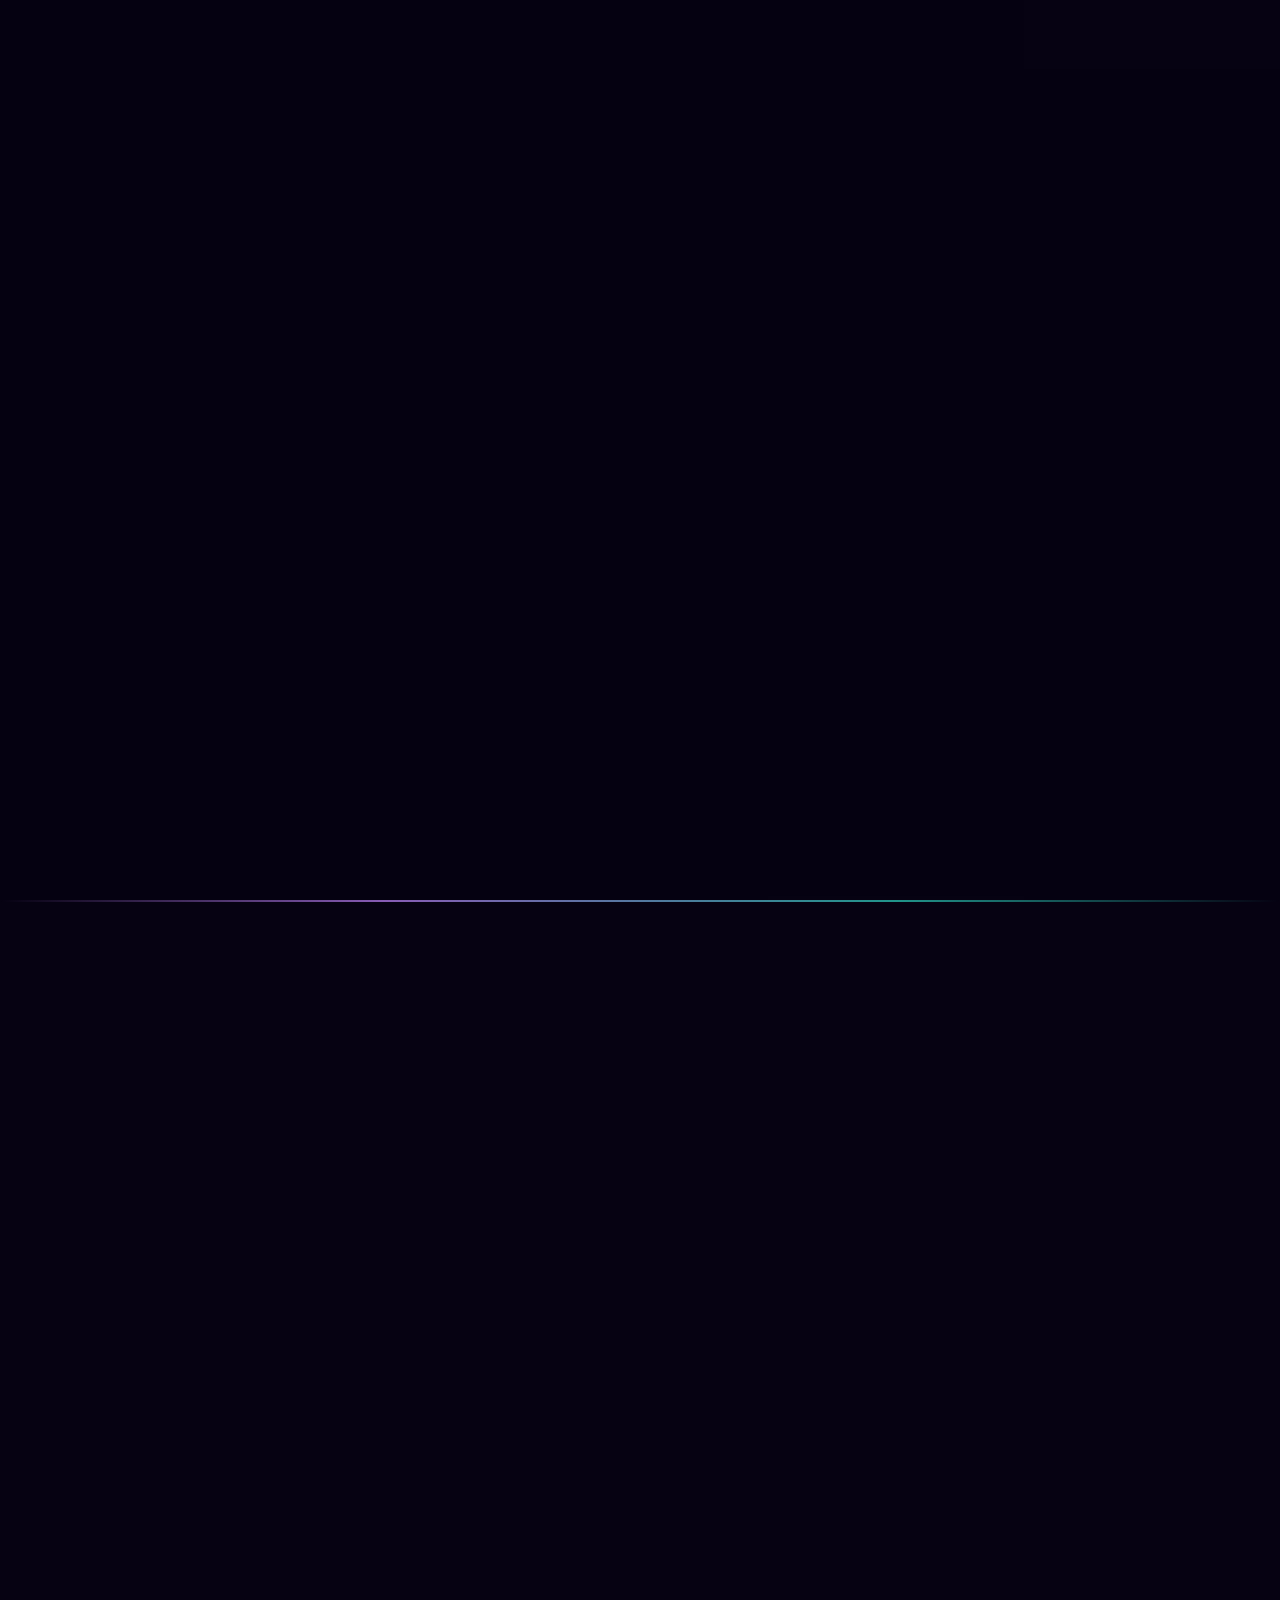
<file: shop.html>
<!DOCTYPE html>
<html lang="id">
<head>
  <meta charset="UTF-8">
  <meta name="viewport" content="width=device-width, initial-scale=1.0">
  <title>RNVN Shop | Fashion & Streetwear Collection</title>
  <meta name="description" content="Premium fashion and streetwear collection from RNVN Official. Discover our latest drops on TikTok Shop and Shopee.">
  <link rel="preconnect" href="https://fonts.googleapis.com">
  <link rel="preconnect" href="https://fonts.gstatic.com" crossorigin>
  <link href="https://fonts.googleapis.com/css2?family=Orbitron:wght@400;700;900&family=Space+Grotesk:wght@300;400;500;600;700&family=JetBrains+Mono:wght@300;400;500&display=swap" rel="stylesheet">
  <link rel="stylesheet" href="galaxy-theme.css">
  <style>
    * { margin: 0; padding: 0; box-sizing: border-box; }

    body {
      background: #060212;
      color: #e2e8f0;
      font-family: 'Space Grotesk', sans-serif;
      min-height: 100vh;
      overflow-x: hidden;
    }

    /* --- HEADER --- */
    .shop-header {
      position: fixed;
      top: 0; left: 0; right: 0;
      z-index: 100;
      padding: 18px 40px;
      display: flex;
      align-items: center;
      justify-content: space-between;
      background: rgba(6, 2, 18, 0.85);
      backdrop-filter: blur(20px);
      border-bottom: 1px solid rgba(124, 58, 237, 0.2);
    }
    .shop-logo {
      font-family: 'Orbitron', sans-serif;
      font-weight: 900;
      font-size: 1.3rem;
      letter-spacing: 4px;
      color: #c084fc;
    }
    .shop-nav { display: flex; gap: 30px; align-items: center; }
    .shop-nav a {
      color: #94a3b8;
      text-decoration: none;
      font-size: 0.85rem;
      letter-spacing: 1px;
      transition: color 0.3s;
    }
    .shop-nav a:hover { color: #c084fc; }
    .shop-nav a.active { color: #c084fc; font-weight: 600; }

    /* --- HERO --- */
    .shop-hero {
      padding: 140px 40px 80px;
      text-align: center;
      position: relative;
      overflow: hidden;
    }
    .shop-hero::before {
      content: '';
      position: absolute;
      top: -100px; left: 50%; transform: translateX(-50%);
      width: 600px; height: 600px;
      background: radial-gradient(circle, rgba(192,132,252,0.12) 0%, transparent 70%);
      pointer-events: none;
    }
    .hero-tag {
      display: inline-block;
      font-family: 'JetBrains Mono', monospace;
      font-size: 0.7rem;
      letter-spacing: 4px;
      color: #c084fc;
      border: 1px solid rgba(192,132,252,0.4);
      padding: 6px 16px;
      border-radius: 20px;
      margin-bottom: 24px;
    }
    .shop-hero h1 {
      font-family: 'Orbitron', sans-serif;
      font-size: clamp(2.2rem, 6vw, 4.2rem);
      font-weight: 900;
      line-height: 1.1;
      letter-spacing: 1px;
      margin-bottom: 20px;
    }
    .shop-hero h1 span { color: #c084fc; }
    .shop-hero p {
      font-family: 'Space Grotesk', sans-serif;
      color: #a8b8cc;
      font-size: 1.05rem;
      font-weight: 400;
      max-width: 560px;
      margin: 0 auto 50px;
      line-height: 1.85;
    }

    /* --- STORE BUTTONS --- */
    .store-buttons {
      display: flex;
      gap: 16px;
      justify-content: center;
      flex-wrap: wrap;
      margin-bottom: 80px;
    }
    .store-btn {
      display: inline-flex;
      align-items: center;
      gap: 12px;
      padding: 16px 32px;
      border-radius: 12px;
      text-decoration: none;
      font-weight: 700;
      font-size: 1rem;
      letter-spacing: 1px;
      transition: all 0.3s ease;
      position: relative;
      overflow: hidden;
    }
    .store-btn::before {
      content: '';
      position: absolute;
      inset: 0;
      opacity: 0;
      transition: opacity 0.3s;
    }
    .store-btn:hover::before { opacity: 1; }
    .store-btn:hover { transform: translateY(-3px); box-shadow: 0 20px 40px rgba(0,0,0,0.4); }

    .btn-tiktok {
      background: linear-gradient(135deg, #010101 0%, #1a1a2e 100%);
      color: #fff;
      border: 1px solid rgba(255,255,255,0.15);
    }
    .btn-tiktok:hover { border-color: #c084fc; box-shadow: 0 20px 40px rgba(192,132,252,0.3) !important; }
    .btn-tiktok .icon { font-size: 1.4rem; }

    .btn-shopee {
      background: linear-gradient(135deg, #EE4D2D 0%, #ff6b35 100%);
      color: #fff;
      border: 1px solid rgba(255,255,255,0.2);
    }
    .btn-shopee:hover { box-shadow: 0 20px 40px rgba(238,77,45,0.4) !important; }
    .btn-shopee .icon { font-size: 1.4rem; }

    /* --- DIVIDER --- */
    .section-label {
      text-align: center;
      margin-bottom: 50px;
    }
    .section-label .tag {
      font-family: 'JetBrains Mono', monospace;
      font-size: 0.7rem;
      letter-spacing: 4px;
      color: #c084fc;
      display: block;
      margin-bottom: 12px;
    }
    .section-label h2 {
      font-family: 'Orbitron', sans-serif;
      font-size: clamp(1.6rem, 3.5vw, 2.4rem);
      font-weight: 700;
      letter-spacing: 1px;
    }
    .section-label h2 span { color: #c084fc; }

    /* --- CUSTOM CURSOR --- */
    #cursorDot {
      width: 8px; height: 8px;
      background: #c084fc;
      border-radius: 50%;
      position: fixed;
      top: 0; left: 0;
      pointer-events: none;
      z-index: 999999;
      transform: translate(-50%,-50%);
      transition: width .2s, height .2s, background .2s, opacity .3s;
      mix-blend-mode: screen;
      opacity: 0;
    }
    #cursorRing {
      width: 36px; height: 36px;
      border: 1.5px solid rgba(192,132,252,0.6);
      border-radius: 50%;
      position: fixed;
      top: 0; left: 0;
      pointer-events: none;
      z-index: 999998;
      transform: translate(-50%,-50%);
      transition: width .3s ease, height .3s ease, border-color .3s, opacity .3s;
      opacity: 0;
    }
    #cursorDot.hover  { width: 14px; height: 14px; background: #2dd4bf; }
    #cursorRing.hover { width: 56px; height: 56px; border-color: rgba(45,212,191,0.7); }
    @media (hover: none) { #cursorDot, #cursorRing { display: none; } }

    /* --- COLLECTION GRID — LANDSCAPE --- */
    .collection-section {
      padding: 0 40px 100px;
      max-width: 1100px;
      margin: 0 auto;
    }
    .collection-grid {
      display: flex;
      flex-direction: column;
      gap: 24px;
    }

    /* Landscape card */
    .item-card {
      background: rgba(18, 5, 36, 0.7);
      border: 1px solid rgba(124, 58, 237, 0.2);
      border-radius: 16px;
      overflow: hidden;
      transition: all 0.4s ease;
      cursor: none;
      position: relative;
      display: flex;
      flex-direction: row;
      min-height: 220px;
    }
    .item-card:hover {
      border-color: rgba(192,132,252,0.6);
      transform: translateX(6px);
      box-shadow: 0 20px 50px rgba(124,58,237,0.25);
    }
    .item-card .card-badge {
      position: absolute;
      top: 14px; left: 14px;
      background: #c084fc;
      color: #060212;
      font-family: 'JetBrains Mono', monospace;
      font-size: 0.65rem;
      font-weight: 700;
      letter-spacing: 2px;
      padding: 4px 10px;
      border-radius: 6px;
      z-index: 2;
    }
    .item-card .card-badge.new  { background: #2dd4bf; color:#060212; }
    .item-card .card-badge.sale { background: #EE4D2D; color: #fff; }

    /* Image takes left portion */
    .card-img-wrap {
      position: relative;
      width: 340px;
      flex-shrink: 0;
      overflow: hidden;
      background: #0f0520;
    }
    .card-img-wrap img {
      width: 100%; height: 100%;
      object-fit: cover;
      transition: transform 0.55s ease;
      display: block;
    }
    .item-card:hover .card-img-wrap img { transform: scale(1.06); }

    /* Hover overlay on image */
    .card-overlay {
      position: absolute;
      inset: 0;
      background: linear-gradient(to right, rgba(6,2,18,0.7) 0%, transparent 70%);
      display: flex;
      align-items: flex-end;
      padding: 20px;
      opacity: 0;
      transition: opacity 0.4s;
    }
    .item-card:hover .card-overlay { opacity: 1; }
    .card-overlay .shop-now { display: flex; flex-direction: column; gap: 8px; }
    .card-overlay a {
      padding: 8px 16px;
      border-radius: 8px;
      font-size: 0.75rem;
      font-weight: 700;
      letter-spacing: 1px;
      text-decoration: none;
      transition: all 0.2s;
      display: block;
      text-align: center;
    }
    .card-overlay .o-tiktok { background:#010101; color:#69C9D0; border:1px solid #69C9D0; }
    .card-overlay .o-shopee { background:#EE4D2D; color:#fff; }

    /* Info on the right */
    .card-info {
      padding: 28px 32px;
      display: flex;
      flex-direction: column;
      justify-content: center;
      flex: 1;
      position: relative;
    }
    .card-info::before {
      content: '';
      position: absolute;
      left: 0; top: 20%; bottom: 20%;
      width: 1px;
      background: linear-gradient(to bottom, transparent, rgba(124,58,237,0.4), transparent);
    }
    .card-info .cat {
      font-family: 'JetBrains Mono', monospace;
      font-size: 0.65rem;
      letter-spacing: 4px;
      color: #c084fc;
      margin-bottom: 12px;
    }
    .card-info h3 {
      font-family: 'Orbitron', sans-serif;
      font-size: 1.05rem;
      font-weight: 700;
      margin-bottom: 10px;
      letter-spacing: 0.5px;
      color: #f1f5f9;
    }
    .card-info p {
      font-family: 'Space Grotesk', sans-serif;
      font-size: 0.92rem;
      color: #7a8fa6;
      line-height: 1.75;
      margin-bottom: 24px;
    }
    .card-info .buy-links {
      display: flex;
      gap: 10px;
      flex-wrap: wrap;
    }
    .card-info .buy-links a {
      padding: 9px 20px;
      border-radius: 8px;
      font-size: 0.78rem;
      font-weight: 700;
      letter-spacing: 1px;
      text-decoration: none;
      transition: all 0.25s;
      cursor: none;
    }
    .card-info .buy-links .b-tiktok {
      background: #0f0f1a;
      color: #69C9D0;
      border: 1px solid rgba(105,201,208,0.4);
    }
    .card-info .buy-links .b-tiktok:hover { border-color:#c084fc; box-shadow:0 0 16px rgba(192,132,252,0.3); }
    .card-info .buy-links .b-shopee {
      background: #EE4D2D;
      color: #fff;
    }
    .card-info .buy-links .b-shopee:hover { box-shadow:0 0 16px rgba(238,77,45,0.4); }

    /* --- COMING SOON CARD — LANDSCAPE --- */
    .coming-soon-card {
      border: 1px dashed rgba(124,58,237,0.25);
      border-radius: 16px;
      min-height: 120px;
      display: flex;
      flex-direction: row;
      align-items: center;
      justify-content: center;
      gap: 20px;
      color: #334155;
      padding: 30px 40px;
      transition: border-color 0.3s;
    }
    .coming-soon-card:hover { border-color: rgba(192,132,252,0.4); }
    .coming-soon-card .cs-icon { font-size: 1.8rem; opacity: 0.3; }
    .coming-soon-card p { font-size: 0.75rem; letter-spacing: 3px; font-family: 'JetBrains Mono', monospace; }

    /* --- CTA BANNER --- */
    .cta-banner {
      margin: 60px 40px;
      max-width: 1200px;
      margin-left: auto;
      margin-right: auto;
      background: linear-gradient(135deg, rgba(124,58,237,0.15) 0%, rgba(192,132,252,0.08) 100%);
      border: 1px solid rgba(192,132,252,0.3);
      border-radius: 20px;
      padding: 60px 40px;
      text-align: center;
      position: relative;
      overflow: hidden;
    }
    .cta-banner::before {
      content: '';
      position: absolute;
      top: -80px; right: -80px;
      width: 300px; height: 300px;
      background: radial-gradient(circle, rgba(192,132,252,0.1) 0%, transparent 70%);
    }
    .cta-banner h2 {
      font-family: 'Orbitron', sans-serif;
      font-size: clamp(1.4rem, 2.8vw, 2rem);
      letter-spacing: 1px;
      margin-bottom: 16px;
    }
    .cta-banner h2 span { color: #c084fc; }
    .cta-banner p {
      font-family: 'Space Grotesk', sans-serif;
      color: #a8b8cc;
      margin-bottom: 36px;
      font-size: 1rem;
      line-height: 1.8;
    }
    .cta-banner .store-buttons { margin-bottom: 0; }

    /* --- FOOTER --- */
    .shop-footer {
      border-top: 1px solid rgba(124,58,237,0.2);
      padding: 30px 40px;
      display: flex;
      align-items: center;
      justify-content: space-between;
      flex-wrap: wrap;
      gap: 16px;
    }
    .shop-footer .f-logo {
      font-family: 'Orbitron', sans-serif;
      font-weight: 900;
      color: #c084fc;
      font-size: 1rem;
      letter-spacing: 3px;
    }
    .shop-footer .f-copy { color: #475569; font-size: 0.8rem; }
    .shop-footer .f-links { display: flex; gap: 20px; }
    .shop-footer .f-links a { color: #475569; text-decoration: none; font-size: 0.85rem; transition: color 0.3s; }
    .shop-footer .f-links a:hover { color: #c084fc; }

    /* --- RESPONSIVE --- */
    @media (max-width: 768px) {
      .shop-header { padding: 16px 20px; }
      .shop-nav { gap: 16px; }
      .shop-hero { padding: 120px 20px 60px; }
      .collection-section { padding: 0 20px 80px; }
      .cta-banner { margin: 40px 20px; padding: 40px 24px; }
      .shop-footer { padding: 24px 20px; flex-direction: column; align-items: center; text-align: center; }
      /* Stack cards vertically on mobile */
      .item-card { flex-direction: column; min-height: unset; }
      .card-img-wrap { width: 100%; height: 240px; }
      .card-info { padding: 20px; }
      .coming-soon-card { min-height: 90px; padding: 20px; }
    }
    @media (max-width: 480px) {
      .shop-nav .hide-mobile { display: none; }
      .store-btn { padding: 14px 22px; font-size: 0.9rem; }
      .card-img-wrap { height: 200px; }
    }
    /* ===== CINEMATIC 3D ENTRANCE ===== */
    #warpCanvas {
      position: fixed; inset: 0; z-index: 99998;
      background: #060212;
      pointer-events: none;
    }
    /* Shutter panels for opening reveal */
    .enter-shutter-wrap {
      position: fixed; inset: 0; z-index: 99999;
      pointer-events: none;
      display: flex;
    }
    .enter-shutter-panel {
      flex: 1;
      background: #060212;
      transform: scaleY(1);
    }
    .enter-shutter-panel:nth-child(odd)  { transform-origin: top center; }
    .enter-shutter-panel:nth-child(even) { transform-origin: bottom center; }
    /* LINK ESTABLISHED splash */
    #enterSplash {
      position: fixed; inset: 0; z-index: 100000;
      display: flex; flex-direction: column;
      align-items: center; justify-content: center;
      gap: 12px; pointer-events: none;
      opacity: 1;
    }
    #enterSplash .es-label {
      font-family: 'Orbitron', sans-serif;
      font-size: clamp(0.55rem, 1.5vw, 0.8rem);
      letter-spacing: 8px; color: #c084fc;
    }
    #enterSplash .es-title {
      font-family: 'Orbitron', sans-serif;
      font-size: clamp(1.1rem, 3.5vw, 2rem);
      font-weight: 900; letter-spacing: 5px; color: #fff;
      text-shadow: 0 0 30px rgba(192,132,252,.9), 0 0 60px rgba(124,58,237,.5);
    }
    #enterSplash .es-bar {
      width: 200px; height: 2px;
      background: linear-gradient(90deg, transparent, #c084fc, #2dd4bf, transparent);
      animation: esBarPulse 1s ease infinite alternate;
    }
    @keyframes esBarPulse { from { opacity:.5; } to { opacity:1; } }
    #enterScanline {
      position: fixed; left:0; right:0; height:2px;
      background: linear-gradient(90deg, transparent, #c084fc 30%, #2dd4bf 70%, transparent);
      z-index: 100001; opacity: 0; pointer-events: none;
      top: 0;
    }
    /* Content starts hidden for 3D reveal */
    .shop-header, .shop-hero, .collection-section, .cta-banner, .shop-footer {
      opacity: 0;
    }
    /* Exit overlay */
    #shopExitWrap {
      position: fixed; inset: 0; z-index: 99999;
      pointer-events: none;
      display: none;
      flex: 1;
    }
    .exit-shutter-panel {
      flex: 1;
      background: #060212;
      transform: scaleY(0);
    }
    .exit-shutter-panel:nth-child(odd)  { transform-origin: top center; }
    .exit-shutter-panel:nth-child(even) { transform-origin: bottom center; }
    #exitSplash {
      position: fixed; inset: 0; z-index: 100000;
      display: flex; flex-direction: column;
      align-items: center; justify-content: center;
      gap: 12px; pointer-events: none; opacity: 0;
    }
    #exitSplash .xs-label {
      font-family: 'Orbitron', sans-serif;
      font-size: clamp(0.55rem, 1.5vw, 0.8rem);
      letter-spacing: 8px; color: #c084fc;
    }
    #exitSplash .xs-title {
      font-family: 'Orbitron', sans-serif;
      font-size: clamp(1.1rem, 3.5vw, 2rem);
      font-weight: 900; letter-spacing: 5px; color: #fff;
      text-shadow: 0 0 30px rgba(192,132,252,.9);
    }
    #exitSplash .xs-bar {
      width: 0; height: 2px;
      background: linear-gradient(90deg, transparent, #c084fc, #2dd4bf, transparent);
    }
  </style>
</head>
<body>

  <!-- WARP CANVAS (hyperspace stars) -->
  <canvas id="warpCanvas"></canvas>

  <!-- SHUTTER PANELS (open on entrance) -->
  <div class="enter-shutter-wrap" id="enterShutterWrap">
    <div class="enter-shutter-panel"></div>
    <div class="enter-shutter-panel"></div>
    <div class="enter-shutter-panel"></div>
    <div class="enter-shutter-panel"></div>
    <div class="enter-shutter-panel"></div>
  </div>

  <!-- ENTRANCE SPLASH TEXT -->
  <div id="enterSplash">
    <div class="es-label">ENTERING THE NATION</div>
    <div class="es-title">RNVN SHOP</div>
    <div class="es-bar"></div>
  </div>
  <div id="enterScanline"></div>

  <!-- EXIT ELEMENTS -->
  <div id="shopExitWrap" style="display:none; position:fixed; inset:0; z-index:99999; pointer-events:none; display:none; flex-direction:row;">
    <div class="exit-shutter-panel"></div>
    <div class="exit-shutter-panel"></div>
    <div class="exit-shutter-panel"></div>
    <div class="exit-shutter-panel"></div>
    <div class="exit-shutter-panel"></div>
  </div>
  <div id="exitSplash">
    <div class="xs-label">LEAVING STORE</div>
    <div class="xs-title">BACK TO BASE</div>
    <div class="xs-bar" id="exitBar"></div>
  </div>

  <!-- CUSTOM CURSOR -->
  <div id="cursorDot"></div>
  <div id="cursorRing"></div>

  <!-- HEADER -->
  <header class="shop-header">
    <div class="shop-logo">[RNVN]</div>
    <nav class="shop-nav">
      <a href="index.html" class="hide-mobile">Home</a>
      <a href="shop.html" class="active" style="color: #c084fc; font-weight: 700; border: 1px solid rgba(192,132,252,0.45); padding: 4px 12px; border-radius: 20px; letter-spacing: 1px;">Shop ✦</a>
      <a href="index.html#contact">Join Us</a>
    </nav>
  </header>

  <!-- HERO -->
  <section class="shop-hero">
    <div class="hero-tag"> RNVN FASHION COLLECTION</div>
    <h1>WEAR THE <span>VISION.</span></h1>
    <p>Premium streetwear and fashion from RNVN. Each piece is designed for those who dare to stand out — and think beyond the ordinary.</p>

    <div class="store-buttons">
      <a href=" https://vt.tiktok.com/ZS9k73nTbTagn-lVWru/" target="_blank" rel="noopener" class="store-btn btn-tiktok" id="btnTiktok">
        <span class="icon"><svg width="22" height="22" viewBox="0 0 24 24" fill="none" xmlns="http://www.w3.org/2000/svg"><path d="M19.59 6.69a4.83 4.83 0 01-3.77-4.25V2h-3.45v13.67a2.89 2.89 0 01-2.88 2.5 2.89 2.89 0 01-2.89-2.89 2.89 2.89 0 012.89-2.89c.28 0 .54.04.79.1V9.01a6.33 6.33 0 00-.79-.05 6.34 6.34 0 00-6.34 6.34 6.34 6.34 0 006.34 6.34 6.34 6.34 0 006.33-6.34V8.69a8.18 8.18 0 004.78 1.52V6.75a4.85 4.85 0 01-1.01-.06z" fill="white"/></svg></span>
        <div>
          <div style="font-size:0.65rem; opacity:0.7; letter-spacing:2px; margin-bottom:2px;">SHOP ON</div>
          TikTok Shop
        </div>
      </a>
      <a href="https://id.shp.ee/qncND4FF" target="_blank" rel="noopener" class="store-btn btn-shopee" id="btnShopee">
        <span class="icon"><svg width="22" height="22" viewBox="0 0 24 24" xmlns="http://www.w3.org/2000/svg"><path d="M12 2C9.243 2 7 4.243 7 7v.057l-2.995.618A1 1 0 003.02 8.65l1.353 11.891A2 2 0 006.358 22h11.284a2 2 0 001.985-1.459l1.353-11.89a1 1 0 00-.985-1.977L17 7.056V7c0-2.757-2.243-5-5-5zm-3 5v-.057C9 5.347 10.347 4 12 4s3 1.347 3 2.943V7H9zm3 5a2 2 0 100 4 2 2 0 000-4z" fill="white"/></svg></span>
        <div>
          <div style="font-size:0.65rem; opacity:0.8; letter-spacing:2px; margin-bottom:2px;">SHOP ON</div>
          Shopee
        </div>
      </a>
    </div>
  </section>

  <!-- COLLECTION -->
  <section class="collection-section">
    <div class="section-label">
      <span class="tag">OUR COLLECTION</span>
      <h2>THE <span>COLLECTION.</span></h2>
    </div>

    <div class="collection-grid">

      <div class="item-card">
        <div class="card-badge new">NEW</div>
        <div class="card-img-wrap">
          <img src="think beyondlimits.png" alt="RNVN Streetwear Collection" loading="lazy">
        </div>
        <div class="card-info">
          <div class="cat">Boxy</div>
          <h3>RNVN Think Beyond Limits</h3>
          <p>A bold statement piece that embodies courage, ambition, and the spirit to think beyond limits.</p>
          <div class="buy-links">
            <a href=" https://vt.tokopedia.com/t/ZS9k73chg8EVJ-4cWWy/" target="_blank" rel="noopener" class="b-tiktok"><svg width="14" height="14" viewBox="0 0 24 24" fill="currentColor"><path d="M19.59 6.69a4.83 4.83 0 01-3.77-4.25V2h-3.45v13.67a2.89 2.89 0 01-2.88 2.5 2.89 2.89 0 01-2.89-2.89 2.89 2.89 0 012.89-2.89c.28 0 .54.04.79.1V9.01a6.33 6.33 0 00-.79-.05 6.34 6.34 0 00-6.34 6.34 6.34 6.34 0 006.34 6.34 6.34 6.34 0 006.33-6.34V8.69a8.18 8.18 0 004.78 1.52V6.75a4.85 4.85 0 01-1.01-.06z"/></svg> TikTok</a>
            <a href="https://id.shp.ee/cE2Hgp1X" target="_blank" rel="noopener" class="b-shopee"><svg width="14" height="14" viewBox="0 0 24 24" fill="currentColor"><path d="M12 2C9.243 2 7 4.243 7 7v.057l-2.995.618A1 1 0 003.02 8.65l1.353 11.891A2 2 0 006.358 22h11.284a2 2 0 001.985-1.459l1.353-11.89a1 1 0 00-.985-1.977L17 7.056V7c0-2.757-2.243-5-5-5zm-3 5v-.057C9 5.347 10.347 4 12 4s3 1.347 3 2.943V7H9zm3 5a2 2 0 100 4 2 2 0 000-4z"/></svg> Shopee</a>
          </div>
        </div>
      </div>

      <div class="item-card">
        <div class="card-badge">LIMITED</div>
        <div class="card-img-wrap">
          <img src="rnvn voidwear.png" alt="RNVN Street Wear" loading="lazy">
        </div>
        <div class="card-info">
          <div class="cat">Boxy</div>
          <h3>RNVN Void Weaver</h3>
          <p>Inspired by the cosmic void, woven with mystery and limitless imagination.</p>
          <div class="buy-links">
            <a href=" https://vt.tokopedia.com/t/ZS9k73EYF2txY-MOYDI/" target="_blank" rel="noopener" class="b-tiktok"><svg width="14" height="14" viewBox="0 0 24 24" fill="currentColor"><path d="M19.59 6.69a4.83 4.83 0 01-3.77-4.25V2h-3.45v13.67a2.89 2.89 0 01-2.88 2.5 2.89 2.89 0 01-2.89-2.89 2.89 2.89 0 012.89-2.89c.28 0 .54.04.79.1V9.01a6.33 6.33 0 00-.79-.05 6.34 6.34 0 00-6.34 6.34 6.34 6.34 0 006.34 6.34 6.34 6.34 0 006.33-6.34V8.69a8.18 8.18 0 004.78 1.52V6.75a4.85 4.85 0 01-1.01-.06z"/></svg> TikTok</a>
            <a href=" https://id.shp.ee/15okasE1" target="_blank" rel="noopener" class="b-shopee"><svg width="14" height="14" viewBox="0 0 24 24" fill="currentColor"><path d="M12 2C9.243 2 7 4.243 7 7v.057l-2.995.618A1 1 0 003.02 8.65l1.353 11.891A2 2 0 006.358 22h11.284a2 2 0 001.985-1.459l1.353-11.89a1 1 0 00-.985-1.977L17 7.056V7c0-2.757-2.243-5-5-5zm-3 5v-.057C9 5.347 10.347 4 12 4s3 1.347 3 2.943V7H9zm3 5a2 2 0 100 4 2 2 0 000-4z"/></svg> Shopee</a>
          </div>
        </div>
      </div>

      <div class="item-card">
        <div class="card-badge new">NEW</div>
        <div class="card-img-wrap">
          <img src="galaxyrnvn.png" alt="RNVN Fashion Drop" loading="lazy">
        </div>
        <div class="card-info">
          <div class="cat">Boxy</div>
          <h3>RNVN Gravity Of Hope</h3>
          <p>I was falling into the void. You reached for me.</p>
          <div class="buy-links">
            <a href=" https://vt.tokopedia.com/t/ZS9k7TJMLrsj1-9Y9oL/" target="_blank" rel="noopener" class="b-tiktok"><svg width="14" height="14" viewBox="0 0 24 24" fill="currentColor"><path d="M19.59 6.69a4.83 4.83 0 01-3.77-4.25V2h-3.45v13.67a2.89 2.89 0 01-2.88 2.5 2.89 2.89 0 01-2.89-2.89 2.89 2.89 0 012.89-2.89c.28 0 .54.04.79.1V9.01a6.33 6.33 0 00-.79-.05 6.34 6.34 0 00-6.34 6.34 6.34 6.34 0 006.34 6.34 6.34 6.34 0 006.33-6.34V8.69a8.18 8.18 0 004.78 1.52V6.75a4.85 4.85 0 01-1.01-.06z"/></svg> TikTok</a>
            <a href="https://id.shp.ee/6F8Ho3xY" target="_blank" rel="noopener" class="b-shopee"><svg width="14" height="14" viewBox="0 0 24 24" fill="currentColor"><path d="M12 2C9.243 2 7 4.243 7 7v.057l-2.995.618A1 1 0 003.02 8.65l1.353 11.891A2 2 0 006.358 22h11.284a2 2 0 001.985-1.459l1.353-11.89a1 1 0 00-.985-1.977L17 7.056V7c0-2.757-2.243-5-5-5zm-3 5v-.057C9 5.347 10.347 4 12 4s3 1.347 3 2.943V7H9zm3 5a2 2 0 100 4 2 2 0 000-4z"/></svg> Shopee</a>
          </div>
        </div>
      </div>

      <!-- COMING SOON BANNER -->
      <div style="border: 1px dashed rgba(192,132,252,0.3); border-radius: 16px; padding: 50px 40px; text-align: center; background: rgba(18,5,36,0.4); position: relative; overflow: hidden;">
        <div style="position:absolute; top:-60px; left:50%; transform:translateX(-50%); width:300px; height:300px; background:radial-gradient(circle, rgba(192,132,252,0.08) 0%, transparent 70%); pointer-events:none;"></div>
        <div style="font-family:'JetBrains Mono',monospace; font-size:0.65rem; letter-spacing:5px; color:#c084fc; margin-bottom:16px;">UPCOMING DROP</div>
        <div style="font-family:'Orbitron',sans-serif; font-size:clamp(1.4rem,3vw,2rem); font-weight:900; letter-spacing:3px; color:#f1f5f9; margin-bottom:12px;">NEW COLLECTION</div>
        <div style="font-family:'Space Grotesk',sans-serif; font-size:0.95rem; color:#475569; margin-bottom:28px;">Something bold is coming. Stay tuned.</div>
        <a href="https://www.instagram.com/rnvn.official_/" target="_blank" rel="noopener" style="display:inline-flex; align-items:center; gap:8px; padding:10px 24px; border:1px solid rgba(192,132,252,0.4); border-radius:30px; color:#c084fc; font-size:0.8rem; letter-spacing:2px; font-family:'JetBrains Mono',monospace; text-decoration:none; transition:all 0.3s;" onmouseover="this.style.background='rgba(192,132,252,0.1)'" onmouseout="this.style.background='transparent'">★ FOLLOW FOR UPDATES</a>
      </div>

    </div>
  </section>

  <!-- CTA BANNER -->
  <div class="cta-banner">
    <h2>EXPLORE THE FULL <span>RNVN</span> COLLECTION</h2>
    <p>Visit our official store on TikTok Shop & Shopee to discover all collections and the latest drops.</p>
    <div class="store-buttons">
      <a href=" https://vt.tiktok.com/ZS9k73nTbTagn-lVWru/" target="_blank" rel="noopener" class="store-btn btn-tiktok">
        <span class="icon"><svg width="22" height="22" viewBox="0 0 24 24" fill="none" xmlns="http://www.w3.org/2000/svg"><path d="M19.59 6.69a4.83 4.83 0 01-3.77-4.25V2h-3.45v13.67a2.89 2.89 0 01-2.88 2.5 2.89 2.89 0 01-2.89-2.89 2.89 2.89 0 012.89-2.89c.28 0 .54.04.79.1V9.01a6.33 6.33 0 00-.79-.05 6.34 6.34 0 00-6.34 6.34 6.34 6.34 0 006.34 6.34 6.34 6.34 0 006.33-6.34V8.69a8.18 8.18 0 004.78 1.52V6.75a4.85 4.85 0 01-1.01-.06z" fill="white"/></svg></span>
        <div>
          <div style="font-size:0.65rem; opacity:0.7; letter-spacing:2px; margin-bottom:2px;">SHOP ON</div>
          TikTok Shop
        </div>
      </a>
      <a href=" https://id.shp.ee/qncND4FF" target="_blank" rel="noopener" class="store-btn btn-shopee">
        <span class="icon"><svg width="22" height="22" viewBox="0 0 24 24" xmlns="http://www.w3.org/2000/svg"><path d="M12 2C9.243 2 7 4.243 7 7v.057l-2.995.618A1 1 0 003.02 8.65l1.353 11.891A2 2 0 006.358 22h11.284a2 2 0 001.985-1.459l1.353-11.89a1 1 0 00-.985-1.977L17 7.056V7c0-2.757-2.243-5-5-5zm-3 5v-.057C9 5.347 10.347 4 12 4s3 1.347 3 2.943V7H9zm3 5a2 2 0 100 4 2 2 0 000-4z" fill="white"/></svg></span>
        <div>
          <div style="font-size:0.65rem; opacity:0.8; letter-spacing:2px; margin-bottom:2px;">SHOP ON</div>
          Shopee
        </div>
      </a>
    </div>
  </div>

  <!-- FOOTER -->
  <footer class="shop-footer">
    <div class="f-logo">RNVN</div>
    <div class="f-copy">© 2026 RNVN Official. All Rights Reserved.</div>
    <div class="f-links">
      <a href="index.html" style="letter-spacing:2px; font-size:0.78rem;">HOME</a>
      <a href="https://www.instagram.com/rnvn.official_/" target="_blank" rel="noopener" style="letter-spacing:2px; font-size:0.78rem;">INSTAGRAM</a>
      <a href="https://wa.me/628563122123" target="_blank" rel="noopener" style="letter-spacing:2px; font-size:0.78rem;">WHATSAPP</a>
    </div>
  </footer>

</body>
</html>

<script src="https://cdnjs.cloudflare.com/ajax/libs/gsap/3.12.2/gsap.min.js"></script>
<script>
(function() {

  /* ============================================================
     WARP SPEED CANVAS — hyperspace star lines
  ============================================================ */
  var canvas = document.getElementById('warpCanvas');
  var ctx    = canvas ? canvas.getContext('2d') : null;
  var stars  = [];
  var warpRAF;
  var warpActive = true;

  function resizeCanvas() {
    if (!canvas) return;
    canvas.width  = window.innerWidth;
    canvas.height = window.innerHeight;
  }
  resizeCanvas();
  window.addEventListener('resize', resizeCanvas);

  // Generate stars radiating from center
  for (var i = 0; i < 280; i++) {
    var angle = Math.random() * Math.PI * 2;
    var dist  = 20 + Math.random() * 120;
    stars.push({
      x:     Math.cos(angle) * dist,
      y:     Math.sin(angle) * dist,
      vx:    Math.cos(angle) * (1.5 + Math.random() * 3),
      vy:    Math.sin(angle) * (1.5 + Math.random() * 3),
      len:   4 + Math.random() * 14,
      alpha: 0.4 + Math.random() * 0.6,
      hue:   Math.random() < 0.5 ? 270 : 190   // purple or cyan
    });
  }

  function drawWarp(t) {
    if (!ctx || !warpActive) return;
    var W = canvas.width, H = canvas.height;
    var cx = W / 2, cy = H / 2;
    // Fade trail
    ctx.fillStyle = 'rgba(6, 2, 18, 0.25)';
    ctx.fillRect(0, 0, W, H);

    var speed = Math.min(t / 300, 1);   // ramp 0→1 over 300 frames
    for (var i = 0; i < stars.length; i++) {
      var s = stars[i];
      s.x += s.vx * (1 + speed * 8);
      s.y += s.vy * (1 + speed * 8);
      var sx = cx + s.x, sy = cy + s.y;
      // Reset if off screen
      if (sx < -20 || sx > W + 20 || sy < -20 || sy > H + 20) {
        var a2 = Math.random() * Math.PI * 2, d2 = 5 + Math.random() * 30;
        s.x = Math.cos(a2) * d2; s.y = Math.sin(a2) * d2;
        s.vx = Math.cos(a2) * (1.5 + Math.random() * 3);
        s.vy = Math.sin(a2) * (1.5 + Math.random() * 3);
      }
      var tailLen = s.len * (1 + speed * 6);
      ctx.beginPath();
      ctx.moveTo(sx, sy);
      ctx.lineTo(sx - s.vx * tailLen, sy - s.vy * tailLen);
      ctx.strokeStyle = 'hsla(' + s.hue + ', 90%, 75%, ' + s.alpha + ')';
      ctx.lineWidth   = 0.8 + speed;
      ctx.stroke();
    }
    warpRAF = requestAnimationFrame(function(ts) { drawWarp(t + 1); });
  }
  drawWarp(0);

  function stopWarp() {
    warpActive = false;
    if (warpRAF) cancelAnimationFrame(warpRAF);
    if (canvas) gsap.to(canvas, { opacity: 0, duration: 0.4,
      onComplete: function() { canvas.style.display = 'none'; } });
  }

  /* ============================================================
     CINEMATIC ENTRANCE SEQUENCE
  ============================================================ */
  var shutterWrap  = document.getElementById('enterShutterWrap');
  var shutterPanels= shutterWrap ? shutterWrap.querySelectorAll('.enter-shutter-panel') : [];
  var splash       = document.getElementById('enterSplash');
  var scanline     = document.getElementById('enterScanline');

  // Targets that will do 3D reveal
  var revealEls = document.querySelectorAll(
    '.shop-header, .shop-hero, .collection-section, .cta-banner, .shop-footer'
  );

  // Set 3D start state
  revealEls.forEach(function(el) {
    gsap.set(el, { opacity: 0, y: 40, rotateX: 12, transformPerspective: 900 });
  });

  // ── TIMELINE ──────────────────────────────────────────────────
  var tl = gsap.timeline();

  // 1. Hold splash + warp for ~0.7s
  tl.to({}, { duration: 0.7 });

  // 2. Scan line sweeps down
  tl.set(scanline, { opacity: 1, top: 0 });
  tl.to(scanline,  { top: '100vh', duration: 0.4, ease: 'power1.in', opacity: 0.7 });

  // 3. Splash fades out
  tl.to(splash, { opacity: 0, duration: 0.3, ease: 'power2.in' }, '-=0.15');

  // 4. Shutter panels open outward (odd → up, even → down)
  shutterPanels.forEach(function(p, i) {
    tl.to(p, {
      scaleY: 0, duration: 0.38, ease: 'power3.inOut',
      transformOrigin: i % 2 === 0 ? 'top center' : 'bottom center'
    }, '-=0.32');
  });

  // 5. Stop warp canvas
  tl.call(stopWarp, null, '-=0.2');

  // 6. 3D content reveal — staggered
  tl.to(revealEls, {
    opacity: 1, y: 0, rotateX: 0,
    duration: 0.65, ease: 'power3.out',
    stagger: 0.1,
    transformPerspective: 900
  }, '-=0.1');

  // 7. Hide shutter wrap completely
  tl.call(function() {
    if (shutterWrap) shutterWrap.style.display = 'none';
    if (splash)      splash.style.display = 'none';
  });

  /* ============================================================
     CINEMATIC EXIT (back to index.html)
  ============================================================ */
  var exitWrap     = document.getElementById('shopExitWrap');
  var exitPanels   = exitWrap   ? exitWrap.querySelectorAll('.exit-shutter-panel')   : [];
  var exitSplash   = document.getElementById('exitSplash');
  var exitBar      = document.getElementById('exitBar');

  function doExitTransition(e) {
    var href = this.getAttribute('href');
    if (!href || href.startsWith('http') || href.startsWith('#')) return;
    e.preventDefault();

    if (exitWrap) exitWrap.style.display = 'flex';

    var etl = gsap.timeline({ onComplete: function() { window.location.href = href; } });

    // Content folds away in 3D
    var allEls = Array.from(document.querySelectorAll(
      '.shop-header, .shop-hero, .collection-section, .cta-banner, .shop-footer'
    )).reverse();
    etl.to(allEls, {
      opacity: 0, y: -30, rotateX: -10,
      duration: 0.35, ease: 'power2.in',
      stagger: 0.05,
      transformPerspective: 900
    }, 0);

    // Shutter panels slam in
    exitPanels.forEach(function(p, i) {
      etl.to(p, {
        scaleY: 1, duration: 0.28, ease: 'power3.in',
        transformOrigin: i % 2 === 0 ? 'top center' : 'bottom center'
      }, 0.2 + i * 0.04);
    });

    // Scanline sweep
    var xs = document.createElement('div');
    xs.style.cssText = 'position:fixed;left:0;right:0;top:0;height:2px;background:linear-gradient(90deg,transparent,#c084fc,transparent);z-index:100002;pointer-events:none;';
    document.body.appendChild(xs);
    etl.to(xs, { top: '100vh', duration: 0.35, ease: 'power1.in', opacity: 0.7 }, 0.45);

    // Exit splash
    etl.to(exitSplash, { opacity: 1, duration: 0.2 }, 0.52);
    etl.to(exitBar,    { width: '200px', duration: 0.4, ease: 'power2.out' }, 0.56);

    // Hold then navigate
    etl.to({}, { duration: 0.5 });
  }

  document.querySelectorAll('a[href="index.html"]').forEach(function(link) {
    link.addEventListener('click', doExitTransition);
  });

  /* ============================================================
     CUSTOM CURSOR
  ============================================================ */
  var dot  = document.getElementById('cursorDot');
  var ring = document.getElementById('cursorRing');
  if (dot && ring && window.matchMedia('(hover: hover)').matches) {
    var rx = innerWidth / 2, ry = innerHeight / 2;
    var cursorVisible = false;
    document.addEventListener('mousemove', function(e) {
      dot.style.left = e.clientX + 'px';
      dot.style.top  = e.clientY + 'px';
      if (!cursorVisible) {
        cursorVisible = true;
        dot.style.opacity  = '1';
        ring.style.opacity = '1';
      }
    });
    (function animRing() {
      var dx = parseFloat(dot.style.left) || innerWidth / 2;
      var dy = parseFloat(dot.style.top)  || innerHeight / 2;
      rx += (dx - rx) * 0.14;
      ry += (dy - ry) * 0.14;
      ring.style.left = rx + 'px';
      ring.style.top  = ry + 'px';
      requestAnimationFrame(animRing);
    })();
    document.querySelectorAll('a, button, .item-card, .store-btn, .coming-soon-card').forEach(function(el) {
      el.addEventListener('mouseenter', function() { dot.classList.add('hover'); ring.classList.add('hover'); });
      el.addEventListener('mouseleave', function() { dot.classList.remove('hover'); ring.classList.remove('hover'); });
    });
  }

})();
</script>
</file>
<file: galaxy-theme.css>
@import url('https://fonts.googleapis.com/css2?family=Orbitron:wght@400;700;900&family=Space+Grotesk:wght@300;400;500;600;700&family=JetBrains+Mono:wght@300;400;500&display=swap');

:root {
  /* Colors */
  --bg-deep: #060212;
  --bg-dark: #120524;
  --violet-dark: #1a0b2e;
  --violet: #4c1d95;
  --violet-light: #7c3aed;
  --cyan-dark: #0891b2;
  --cyan: #22d3ee;
  --cyan-light: #67e8f9;
  --text-main: #f8fafc;
  --text-muted: #94a3b8;
  
  /* Fonts */
  --font-display: 'Orbitron', sans-serif;
  --font-body: 'Space Grotesk', sans-serif;
  --font-mono: 'JetBrains Mono', monospace;

  /* Misc */
  --glow-cyan: 0 0 10px rgba(34, 211, 238, 0.5), 0 0 20px rgba(34, 211, 238, 0.3);
  --glow-violet: 0 0 10px rgba(124, 58, 237, 0.5), 0 0 20px rgba(124, 58, 237, 0.3);
  --transition: all 0.3s ease;
}

* {
  margin: 0;
  padding: 0;
  box-sizing: border-box;
  cursor: none; /* Custom cursor */
}

html {
  scroll-behavior: smooth;
  background-color: var(--bg-deep);
  color: var(--text-main);
}

body {
  font-family: var(--font-body);
  overflow-x: hidden;
  background-color: transparent;
}

body.loading {
  overflow: hidden;
}

a, button {
  text-decoration: none;
  color: inherit;
  background: none;
  border: none;
  outline: none;
  cursor: none;
}

ul {
  list-style: none;
}

/* ==========================================================================
   CUSTOM CURSOR
   ========================================================================== */
#cursorDot {
  position: fixed;
  top: 0; left: 0;
  width: 6px; height: 6px;
  background-color: var(--cyan);
  border-radius: 50%;
  pointer-events: none;
  z-index: 9999;
  transform: translate(-50%, -50%);
  box-shadow: 0 0 8px var(--cyan);
  transition: width 0.2s, height 0.2s, background-color 0.2s;
}

#cursorRing {
  position: fixed;
  top: 0; left: 0;
  width: 30px; height: 30px;
  border: 1px solid rgba(34, 211, 238, 0.4);
  border-radius: 50%;
  pointer-events: none;
  z-index: 9998;
  transform: translate(-50%, -50%);
  transition: width 0.3s, height 0.3s, border-color 0.3s;
  box-shadow: 0 0 15px rgba(34, 211, 238, 0.1) inset;
}

#cursorDot.hover {
  width: 10px; height: 10px;
  background-color: var(--violet-light);
  box-shadow: var(--glow-violet);
}

#cursorRing.hover {
  width: 50px; height: 50px;
  border-color: var(--violet-light);
  box-shadow: 0 0 20px rgba(124, 58, 237, 0.2) inset;
}

/* ==========================================================================
   PRELOADER
   ========================================================================== */
#preloader {
  position: fixed;
  inset: 0;
  background-color: var(--bg-deep);
  z-index: 10000;
  display: flex;
  justify-content: center;
  align-items: center;
  transition: opacity 0.8s ease, visibility 0.8s ease;
}

.pre-inner {
  text-align: center;
  width: 100%;
  max-width: 400px;
  padding: 20px;
}

.pre-logo {
  font-family: var(--font-display);
  font-size: 1.5rem;
  letter-spacing: 4px;
  color: var(--cyan);
  text-shadow: var(--glow-cyan);
  margin-bottom: 20px;
  animation: pulseOpacity 2s infinite;
}

.pre-status {
  font-family: var(--font-mono);
  font-size: 0.8rem;
  color: var(--text-muted);
  letter-spacing: 2px;
  margin-bottom: 15px;
}

.pre-bar-wrap {
  width: 100%;
  height: 2px;
  background-color: rgba(255, 255, 255, 0.05);
  position: relative;
  overflow: hidden;
  border-radius: 2px;
}

.pre-bar {
  position: absolute;
  top: 0; left: 0;
  height: 100%;
  width: 0%;
  background: linear-gradient(90deg, var(--violet-light), var(--cyan));
  box-shadow: var(--glow-cyan);
  transition: width 0.3s ease;
}

.pre-pct {
  font-family: var(--font-mono);
  font-size: 0.9rem;
  color: var(--cyan-light);
  margin-top: 15px;
  letter-spacing: 1px;
}

@keyframes pulseOpacity {
  0%, 100% { opacity: 1; }
  50% { opacity: 0.5; }
}

/* ==========================================================================
   3D CANVAS BACKGROUND
   ========================================================================== */
#galaxyCanvas {
  position: fixed;
  top: 0;
  left: 0;
  width: 100vw;
  height: 100vh;
  z-index: -1;
  pointer-events: none;
}

/* ==========================================================================
   HUD OVERLAY
   ========================================================================== */
#hud {
  position: fixed;
  inset: 0;
  pointer-events: none;
  z-index: 100;
  font-family: var(--font-mono);
  font-size: 0.7rem;
  color: rgba(34, 211, 238, 0.6);
  letter-spacing: 2px;
}

.hud-tl, .hud-tr, .hud-bl, .hud-br {
  position: absolute;
  padding: 30px;
  display: flex;
  flex-direction: column;
  gap: 8px;
}

.hud-tl { top: 0; left: 0; }
.hud-tr { top: 0; right: 0; align-items: flex-end; }
.hud-bl { bottom: 0; left: 0; }
.hud-br { bottom: 0; right: 0; align-items: flex-end; }

.hud-corner-line {
  width: 30px; height: 30px;
  border: 1px solid rgba(34, 211, 238, 0.3);
  margin-bottom: 15px;
}

.hud-tl .hud-corner-line { border-right: none; border-bottom: none; }
.hud-tr .hud-corner-line { border-left: none; border-bottom: none; margin-bottom: 15px; align-self: flex-end; }
.hud-bl .hud-corner-line { border-right: none; border-top: none; margin-top: 15px; margin-bottom: 0;}
.hud-br .hud-corner-line { border-left: none; border-top: none; margin-top: 15px; margin-bottom: 0; align-self: flex-end;}

.hud-item {
  text-shadow: 0 0 5px rgba(34, 211, 238, 0.3);
}

.hud-green {
  color: #10b981;
  text-shadow: 0 0 5px rgba(16, 185, 129, 0.5);
}

/* Hide HUD on small screens */
@media (max-width: 768px) {
  #hud { display: none; }
}

/* ==========================================================================
   SCROLL PROGRESS
   ========================================================================== */
.scroll-progress {
  position: fixed;
  top: 0; left: 0;
  width: 100%; height: 2px;
  background: rgba(255, 255, 255, 0.05);
  z-index: 1000;
}
.scroll-fill {
  height: 100%; width: 0%;
  background: linear-gradient(90deg, var(--violet-light), var(--cyan));
  box-shadow: var(--glow-cyan);
}

/* ==========================================================================
   HEADER
   ========================================================================== */
#header {
  position: fixed;
  top: 0; left: 0; width: 100%;
  padding: 20px 40px;
  z-index: 200;
  transition: background-color 0.4s ease, backdrop-filter 0.4s ease, padding 0.4s ease;
}

#header.scrolled {
  padding: 15px 40px;
  background-color: rgba(6, 2, 18, 0.7);
  backdrop-filter: blur(10px);
  border-bottom: 1px solid rgba(124, 58, 237, 0.2);
}

.nav-inner {
  display: flex;
  justify-content: space-between;
  align-items: center;
  max-width: 1400px;
  margin: 0 auto;
}

.nav-logo {
  font-family: var(--font-display);
  font-size: 1.5rem;
  font-weight: 700;
  color: var(--text-main);
  letter-spacing: 2px;
  display: flex;
  align-items: center;
  gap: 5px;
}

.bracket { color: var(--cyan); }
.logo-sub {
  font-family: var(--font-mono);
  font-size: 0.6rem;
  color: var(--text-muted);
  letter-spacing: 3px;
  border: 1px solid rgba(124, 58, 237, 0.3);
  padding: 2px 6px;
  border-radius: 4px;
}

.desktop-nav .nav-links {
  display: flex;
  gap: 40px;
}

.nav-links a {
  font-family: var(--font-mono);
  font-size: 0.8rem;
  color: var(--text-muted);
  text-transform: uppercase;
  letter-spacing: 2px;
  position: relative;
  padding: 5px 0;
  transition: color 0.3s ease;
}

.nav-links a::after {
  content: '';
  position: absolute;
  bottom: 0; left: 0;
  width: 0%; height: 1px;
  background: var(--cyan);
  transition: width 0.3s ease;
  box-shadow: var(--glow-cyan);
}

.nav-links a:hover, .nav-links a.active {
  color: var(--text-main);
}

.nav-links a:hover::after, .nav-links a.active::after {
  width: 100%;
}

.nav-status {
  display: flex;
  align-items: center;
  gap: 10px;
  font-family: var(--font-mono);
  font-size: 0.7rem;
  color: var(--text-muted);
  letter-spacing: 1px;
}

.status-dot {
  width: 8px; height: 8px;
  background-color: var(--cyan);
  border-radius: 50%;
  box-shadow: var(--glow-cyan);
  animation: blink 2s infinite;
}

@keyframes blink {
  0%, 100% { opacity: 1; }
  50% { opacity: 0.4; }
}

.menu-toggle {
  display: none;
  flex-direction: column;
  gap: 5px;
  width: 30px;
  z-index: 201;
}

.menu-toggle span {
  width: 100%; height: 2px;
  background-color: var(--text-main);
  transition: all 0.3s ease;
}

@media (max-width: 992px) {
  .nav-status, .desktop-nav { display: none; }
  .menu-toggle { display: flex; }
  
  /* Fix: Remove backdrop filter when menu is open so it doesn't clip fixed children */
  #header.menu-open {
    backdrop-filter: none !important;
    background: transparent !important;
    border-bottom: none !important;
  }
  
  .desktop-nav.open {
    display: flex;
    position: fixed;
    inset: 0;
    width: 100vw;
    height: 100vh;
    background-color: rgba(6, 2, 18, 0.98);
    backdrop-filter: blur(20px);
    flex-direction: column;
    justify-content: center;
    align-items: center;
    z-index: 200;
  }
  
  .desktop-nav.open .nav-links {
    flex-direction: column;
    align-items: center;
    gap: 40px;
  }
  
  .desktop-nav.open .nav-links a {
    font-size: 1.8rem;
    font-family: var(--font-display);
    letter-spacing: 4px;
  }
  
  .menu-toggle.open span:nth-child(1) { transform: translateY(7px) rotate(45deg); background-color: var(--cyan); }
  .menu-toggle.open span:nth-child(2) { opacity: 0; }
  .menu-toggle.open span:nth-child(3) { transform: translateY(-7px) rotate(-45deg); background-color: var(--cyan); }
}

/* ==========================================================================
   TYPOGRAPHY & UTILITIES
   ========================================================================== */
.section {
  position: absolute;
  top: 0; left: 0;
  width: 100%;
  min-height: 100vh;
  height: auto;
  display: flex;
  flex-direction: column;
  justify-content: center;
  z-index: 10;
  overflow-y: auto;
  overflow-x: hidden;
  opacity: 0;
  visibility: hidden;
  pointer-events: none;
  transition: opacity 0.8s ease, visibility 0.8s ease;
  box-sizing: border-box;
}

.section.active {
  opacity: 1;
  visibility: visible;
  pointer-events: auto;
}

.sec-pad {
  padding: 100px 40px;
}

.sec-inner {
  max-width: 1200px;
  margin: 0 auto;
  width: 100%;
}

.sec-dark {
  background: linear-gradient(180deg, rgba(6,2,18,0) 0%, rgba(18,5,36,0.6) 50%, rgba(6,2,18,0) 100%);
  backdrop-filter: blur(5px);
  border-top: 1px solid rgba(124, 58, 237, 0.1);
  border-bottom: 1px solid rgba(124, 58, 237, 0.1);
}

.sec-tag {
  font-family: var(--font-mono);
  font-size: 0.8rem;
  color: var(--cyan);
  letter-spacing: 3px;
  margin-bottom: 20px;
  display: flex;
  align-items: center;
  gap: 10px;
}

.sec-title {
  font-family: var(--font-display);
  font-size: clamp(2.5rem, 5vw, 4rem);
  line-height: 1.1;
  margin-bottom: 20px;
  text-transform: uppercase;
  letter-spacing: 2px;
}

.sec-body {
  font-size: 1.1rem;
  color: var(--text-muted);
  line-height: 1.7;
  max-width: 600px;
  margin-bottom: 30px;
}

.accent-text {
  background: linear-gradient(90deg, var(--cyan-light), var(--violet-light));
  -webkit-background-clip: text;
  -webkit-text-fill-color: transparent;
  text-shadow: 0 0 20px rgba(124, 58, 237, 0.3);
}

.cyan { color: var(--cyan); text-shadow: var(--glow-cyan); }
.violet { color: var(--violet-light); text-shadow: var(--glow-violet); }
.text-center { text-align: center; }

/* Buttons */
.hero-actions { display: flex; gap: 20px; flex-wrap: wrap; margin-top: 30px; }

.btn-primary, .btn-ghost {
  display: inline-flex;
  align-items: center;
  justify-content: center;
  padding: 15px 30px;
  font-family: var(--font-mono);
  font-size: 0.85rem;
  letter-spacing: 2px;
  text-transform: uppercase;
  border-radius: 4px;
  position: relative;
  overflow: hidden;
  transition: var(--transition);
}

.btn-primary {
  background: linear-gradient(135deg, var(--violet), var(--cyan-dark));
  color: #fff;
  border: 1px solid rgba(34, 211, 238, 0.3);
  box-shadow: 0 5px 15px rgba(76, 29, 149, 0.4);
}

.btn-primary::before {
  content: '';
  position: absolute;
  top: 0; left: -100%;
  width: 100%; height: 100%;
  background: linear-gradient(90deg, transparent, rgba(255,255,255,0.2), transparent);
  transition: left 0.5s ease;
}

.btn-primary:hover::before { left: 100%; }
.btn-primary:hover {
  transform: translateY(-3px);
  box-shadow: 0 8px 25px rgba(34, 211, 238, 0.4);
  border-color: var(--cyan);
}

.btn-ghost {
  background: rgba(124, 58, 237, 0.05);
  color: var(--text-main);
  border: 1px solid rgba(124, 58, 237, 0.3);
  backdrop-filter: blur(5px);
}

.btn-ghost:hover {
  background: rgba(124, 58, 237, 0.15);
  border-color: var(--cyan);
  box-shadow: var(--glow-cyan);
  transform: translateY(-3px);
}

/* ==========================================================================
   HERO SECTION
   ========================================================================== */
#hero {
  align-items: center;
  text-align: center;
}

.hero-content {
  max-width: 900px;
  padding: 0 20px;
  z-index: 10;
  display: flex;
  flex-direction: column;
  align-items: center;
}

.hero-eyebrow {
  display: inline-flex;
  align-items: center;
  gap: 10px;
  padding: 8px 16px;
  border: 1px solid rgba(124, 58, 237, 0.3);
  border-radius: 30px;
  font-family: var(--font-mono);
  font-size: 0.75rem;
  color: var(--text-muted);
  letter-spacing: 2px;
  margin-bottom: 30px;
  background: rgba(18, 5, 36, 0.5);
  backdrop-filter: blur(5px);
}

.eyebrow-dot {
  width: 6px; height: 6px;
  background: var(--cyan);
  border-radius: 50%;
  box-shadow: var(--glow-cyan);
}

.hero-title {
  font-family: var(--font-display);
  font-size: clamp(3rem, 7vw, 6rem);
  font-weight: 900;
  line-height: 1.05;
  margin-bottom: 20px;
  display: flex;
  flex-direction: column;
}

.hero-tagline {
  font-size: clamp(1.2rem, 3vw, 1.8rem);
  color: var(--text-main);
  margin-bottom: 15px;
  font-weight: 300;
}

.hero-tagline em {
  font-style: normal;
  color: var(--cyan);
  text-shadow: var(--glow-cyan);
}

.hero-sub {
  font-size: 1.1rem;
  color: var(--text-muted);
  max-width: 650px;
  margin-bottom: 20px;
}

.hero-metrics {
  display: flex;
  gap: 40px;
  margin-top: 50px;
  padding-top: 30px;
  border-top: 1px solid rgba(124, 58, 237, 0.2);
  justify-content: center;
}

.metric { display: flex; flex-direction: column; align-items: center; }
.m-num { font-family: var(--font-display); font-size: 2.5rem; font-weight: 700; color: var(--text-main); }
.m-unit { font-family: var(--font-mono); font-size: 1rem; color: var(--cyan); }
.m-label { font-family: var(--font-mono); font-size: 0.65rem; color: var(--text-muted); letter-spacing: 2px; margin-top: 5px; }
.metric-sep { color: rgba(124, 58, 237, 0.3); font-size: 2rem; font-weight: 300; }

@media (max-width: 768px) {
  .hero-metrics { gap: 20px; }
  .metric-sep { display: none; }
}

/* ==========================================================================
   MARQUEE
   ========================================================================== */
.marquee-wrap {
  width: 100%;
  padding: 20px 0;
  background: rgba(18, 5, 36, 0.6);
  border-top: 1px solid rgba(124, 58, 237, 0.1);
  border-bottom: 1px solid rgba(124, 58, 237, 0.1);
  overflow: hidden;
  display: flex;
  white-space: nowrap;
}

.marquee-track {
  display: flex;
  width: fit-content;
  animation: scrollMarquee 30s linear infinite;
}

.marquee-inner {
  display: flex;
  gap: 50px;
  padding-right: 50px;
}

.marquee-inner span {
  font-family: var(--font-mono);
  font-size: 0.85rem;
  letter-spacing: 3px;
  color: var(--text-muted);
}

@keyframes scrollMarquee {
  0% { transform: translateX(0); }
  100% { transform: translateX(-50%); }
}

/* ==========================================================================
   ABOUT
   ========================================================================== */
.about-grid {
  display: grid;
  grid-template-columns: 1fr 1fr;
  gap: 50px;
  align-items: center;
}

.about-stats {
  display: flex;
  gap: 20px;
  margin-top: 40px;
}

.astat {
  padding: 20px;
  background: rgba(18, 5, 36, 0.5);
  border: 1px solid rgba(124, 58, 237, 0.2);
  border-radius: 8px;
  min-width: 120px;
  text-align: center;
  transition: var(--transition);
}

.astat:hover {
  border-color: var(--cyan);
  box-shadow: 0 5px 15px rgba(34, 211, 238, 0.1);
  transform: translateY(-5px);
}

.astat-num { font-family: var(--font-display); font-size: 2rem; font-weight: 700; margin-bottom: 5px; }
.astat-label { font-family: var(--font-mono); font-size: 0.7rem; color: var(--text-muted); text-transform: uppercase; letter-spacing: 1px; }

.about-right {
  display: flex;
  flex-direction: column;
  align-items: center;
}

.profile-frame {
  position: relative;
  width: 350px; height: 350px;
  border-radius: 50%;
  display: flex; justify-content: center; align-items: center;
}

.profile-img {
  width: 100%; height: 100%;
  border-radius: 50%;
  overflow: hidden;
  position: relative;
  z-index: 2;
  border: 2px solid rgba(124, 58, 237, 0.4);
}

.profile-img img {
  width: 100%; height: 100%;
  object-fit: cover;
  filter: grayscale(80%) contrast(1.1);
  transition: var(--transition);
}

.profile-frame:hover .profile-img img {
  filter: grayscale(0%) contrast(1.1);
}

.profile-ring {
  position: absolute;
  inset: -15px;
  border-radius: 50%;
  border: 1px dashed rgba(34, 211, 238, 0.4);
  animation: spin 20s linear infinite;
  z-index: 1;
}

.profile-glow {
  position: absolute;
  inset: -30px;
  border-radius: 50%;
  background: radial-gradient(circle, rgba(124, 58, 237, 0.2) 0%, transparent 70%);
  z-index: 0;
  animation: pulseGlow 4s alternate infinite;
}

.about-badge {
  margin-top: 30px;
  display: inline-flex;
  align-items: center;
  gap: 10px;
  padding: 10px 20px;
  background: rgba(18, 5, 36, 0.8);
  border: 1px solid rgba(124, 58, 237, 0.3);
  border-radius: 30px;
  font-family: var(--font-mono);
  font-size: 0.75rem;
  letter-spacing: 2px;
}

.badge-dot {
  width: 8px; height: 8px;
  background: #10b981;
  border-radius: 50%;
  box-shadow: 0 0 8px #10b981;
}

@keyframes spin { 100% { transform: rotate(360deg); } }
@keyframes pulseGlow {
  0% { transform: scale(0.95); opacity: 0.5; }
  100% { transform: scale(1.05); opacity: 1; }
}

@media (max-width: 992px) {
  .about-grid { grid-template-columns: 1fr; }
  .profile-frame { width: 280px; height: 280px; }
  .about-left { text-align: center; }
  .sec-body { margin: 0 auto 30px auto; }
  .about-stats { justify-content: center; flex-wrap: wrap; }
}

/* ==========================================================================
   SKILLS
   ========================================================================== */
.skills-grid {
  display: grid;
  grid-template-columns: repeat(auto-fit, minmax(250px, 1fr));
  gap: 25px;
  margin-bottom: 50px;
}

.skill-card {
  padding: 30px 25px;
  background: rgba(18, 5, 36, 0.6);
  border: 1px solid rgba(124, 58, 237, 0.15);
  border-radius: 12px;
  transition: var(--transition);
  position: relative;
  overflow: hidden;
}

.skill-card::before {
  content: '';
  position: absolute;
  top: 0; right: 0;
  width: 150px; height: 150px;
  background: radial-gradient(circle at top right, rgba(34, 211, 238, 0.1), transparent 70%);
  opacity: 0;
  transition: opacity 0.3s;
}

.skill-card:hover {
  transform: translateY(-10px);
  border-color: rgba(34, 211, 238, 0.4);
  box-shadow: 0 10px 30px rgba(18, 5, 36, 0.8), inset 0 0 20px rgba(34, 211, 238, 0.05);
}

.skill-card:hover::before { opacity: 1; }

.skill-icon {
  font-family: var(--font-mono);
  font-size: 1.8rem;
  color: var(--cyan);
  margin-bottom: 20px;
}

.skill-card h3 {
  font-family: var(--font-display);
  font-size: 1.2rem;
  margin-bottom: 15px;
  letter-spacing: 1px;
}

.skill-card p {
  font-size: 0.95rem;
  color: var(--text-muted);
  line-height: 1.6;
}

.tech-grid {
  display: grid;
  grid-template-columns: repeat(auto-fit, minmax(200px, 1fr));
  gap: 20px;
}

.tech-cat {
  background: rgba(18, 5, 36, 0.4);
  border: 1px solid rgba(124, 58, 237, 0.1);
  padding: 20px;
  border-radius: 8px;
}

.tcat-head {
  display: flex;
  align-items: center;
  gap: 10px;
  margin-bottom: 15px;
}

.tcat-head span { color: var(--violet-light); font-size: 1.2rem; }
.tcat-head h4 { font-family: var(--font-mono); font-size: 0.85rem; letter-spacing: 2px; text-transform: uppercase; }

.tech-tags {
  display: flex;
  flex-wrap: wrap;
  gap: 10px;
}

.tech-tags span {
  font-family: var(--font-mono);
  font-size: 0.7rem;
  padding: 5px 10px;
  background: rgba(124, 58, 237, 0.1);
  border: 1px solid rgba(124, 58, 237, 0.2);
  border-radius: 4px;
  color: var(--text-muted);
  transition: var(--transition);
}

.tech-tags span:hover {
  background: var(--violet-light);
  color: #fff;
  border-color: var(--violet-light);
  box-shadow: var(--glow-violet);
}

/* ==========================================================================
   PORTFOLIO
   ========================================================================== */
.filter-tabs {
  display: flex;
  justify-content: center;
  flex-wrap: wrap;
  gap: 15px;
  margin-bottom: 40px;
}

.filter-btn {
  font-family: var(--font-mono);
  font-size: 0.8rem;
  padding: 10px 20px;
  border: 1px solid rgba(124, 58, 237, 0.3);
  border-radius: 30px;
  color: var(--text-muted);
  text-transform: uppercase;
  letter-spacing: 2px;
  transition: var(--transition);
}

.filter-btn:hover {
  color: var(--text-main);
  border-color: var(--cyan);
}

.filter-btn.active {
  background: linear-gradient(135deg, var(--violet), var(--cyan-dark));
  color: #fff;
  border-color: var(--cyan);
  box-shadow: 0 5px 15px rgba(34, 211, 238, 0.2);
}

.portfolio-grid {
  display: grid;
  grid-template-columns: repeat(auto-fill, minmax(min(320px, 100%), 1fr));
  gap: 30px;
  width: 100%;
}

.portfolio-card {
  background: rgba(18, 5, 36, 0.6);
  border: 1px solid rgba(124, 58, 237, 0.15);
  border-radius: 12px;
  overflow: hidden;
  position: relative;
  transition: all 0.4s ease;
}

.portfolio-card:hover {
  transform: translateY(-10px) scale(1.02);
  border-color: var(--cyan);
  box-shadow: 0 15px 35px rgba(6, 2, 18, 0.8), 0 0 15px rgba(34, 211, 238, 0.2);
}

.card-img {
  position: relative;
  aspect-ratio: 16/10;
  overflow: hidden;
}

.card-img img {
  width: 100%; height: 100%;
  object-fit: cover;
  filter: grayscale(40%);
  transition: transform 0.6s ease, filter 0.6s ease;
}

.portfolio-card:hover .card-img img {
  transform: scale(1.05);
  filter: grayscale(0%);
}

.card-overlay {
  position: absolute;
  inset: 0;
  background: linear-gradient(to top, rgba(6, 2, 18, 0.9), transparent);
  display: flex;
  align-items: center;
  justify-content: center;
  opacity: 0;
  transition: opacity 0.4s ease;
}

.portfolio-card:hover .card-overlay { opacity: 1; }

.card-overlay span {
  font-family: var(--font-mono);
  font-size: 0.8rem;
  padding: 10px 20px;
  background: rgba(34, 211, 238, 0.2);
  border: 1px solid var(--cyan);
  color: #fff;
  border-radius: 4px;
  text-transform: uppercase;
  letter-spacing: 1px;
  transform: translateY(20px);
  transition: transform 0.4s ease;
  backdrop-filter: blur(5px);
}

.portfolio-card:hover .card-overlay span { transform: translateY(0); }

.card-body {
  padding: 25px;
  position: relative;
}

.card-num {
  position: absolute;
  top: -35px; right: 20px;
  font-family: var(--font-display);
  font-size: 3.5rem;
  font-weight: 900;
  color: transparent;
  -webkit-text-stroke: 1px rgba(255, 255, 255, 0.1);
  transition: -webkit-text-stroke 0.4s;
  z-index: 10;
}

.portfolio-card:hover .card-num {
  -webkit-text-stroke: 1px var(--cyan);
}

.card-tag {
  font-family: var(--font-mono);
  font-size: 0.7rem;
  color: var(--cyan);
  letter-spacing: 2px;
  margin-bottom: 10px;
  display: block;
}

.card-body h3 {
  font-family: var(--font-display);
  font-size: 1.5rem;
  margin-bottom: 10px;
  transition: color 0.3s;
}

.portfolio-card:hover .card-body h3 { color: var(--cyan-light); }

.card-body p {
  font-size: 0.95rem;
  color: var(--text-muted);
  line-height: 1.6;
  display: -webkit-box;
  -webkit-line-clamp: 3;
  -webkit-box-orient: vertical;
  overflow: hidden;
}

/* ==========================================================================
   CONTACT
   ========================================================================== */
.contact-grid {
  display: grid;
  grid-template-columns: 1fr 1fr;
  gap: 50px;
  align-items: center;
}

.contact-info {
  display: flex;
  flex-direction: column;
  gap: 25px;
  margin-top: 40px;
}

.cinfo {
  display: flex;
  flex-direction: column;
  gap: 5px;
  padding-left: 20px;
  border-left: 2px solid rgba(124, 58, 237, 0.3);
  transition: border-color 0.3s;
}

.cinfo:hover { border-color: var(--cyan); }
.cinfo-label { font-family: var(--font-mono); font-size: 0.75rem; color: var(--text-muted); letter-spacing: 2px; text-transform: uppercase; }
.cinfo-val { font-size: 1.1rem; font-weight: 500; }
a.cinfo-val { transition: var(--transition); }
a.cinfo-val:hover { color: var(--cyan-light); text-shadow: var(--glow-cyan); }

.contact-form {
  background: rgba(18, 5, 36, 0.5);
  padding: 40px;
  border-radius: 12px;
  border: 1px solid rgba(124, 58, 237, 0.2);
  backdrop-filter: blur(10px);
  display: flex;
  flex-direction: column;
  gap: 25px;
  box-shadow: 0 20px 40px rgba(6, 2, 18, 0.5);
}

.input-group { position: relative; }

.input-group input, .input-group textarea {
  width: 100%;
  padding: 12px 0;
  background: transparent;
  border: none;
  border-bottom: 1px solid rgba(255, 255, 255, 0.2);
  color: var(--text-main);
  font-family: var(--font-body);
  font-size: 1.05rem;
  outline: none;
  transition: border-color 0.3s;
  resize: none;
}

.input-group input:focus, .input-group textarea:focus { border-bottom-color: var(--cyan); }

.input-group label {
  position: absolute;
  top: 12px; left: 0;
  color: var(--text-muted);
  font-family: var(--font-mono);
  font-size: 0.9rem;
  pointer-events: none;
  transition: all 0.3s ease;
}

.input-group input:focus ~ label, .input-group input:not(:placeholder-shown) ~ label,
.input-group textarea:focus ~ label, .input-group textarea:not(:placeholder-shown) ~ label {
  top: -15px;
  font-size: 0.75rem;
  color: var(--cyan);
  letter-spacing: 1px;
}

.input-group::after {
  content: '';
  position: absolute;
  bottom: 0; left: 0;
  width: 0%; height: 2px;
  background: var(--cyan);
  box-shadow: var(--glow-cyan);
  transition: width 0.4s ease;
}

.input-group:focus-within::after { width: 100%; }

.contact-form .btn-primary { width: 100%; padding: 15px; margin-top: 10px; }

@media (max-width: 992px) {
  .contact-grid { grid-template-columns: 1fr; }
  .contact-form { padding: 30px 20px; }
}

/* ==========================================================================
   FOOTER & EXTRAS
   ========================================================================== */
footer {
  padding: 40px 20px;
  background: var(--bg-dark);
  border-top: 1px solid rgba(124, 58, 237, 0.15);
  position: relative;
  z-index: 10;
}

.footer-inner {
  max-width: 1200px;
  margin: 0 auto;
  display: flex;
  justify-content: space-between;
  align-items: center;
  flex-wrap: wrap;
  gap: 20px;
}

.footer-logo { font-family: var(--font-display); font-size: 1.2rem; font-weight: 700; letter-spacing: 2px; }
.footer-copy { font-family: var(--font-mono); font-size: 0.8rem; color: var(--text-muted); }
.footer-social { display: flex; gap: 15px; }

.footer-social a {
  width: 40px; height: 40px;
  display: flex; align-items: center; justify-content: center;
  border: 1px solid rgba(124, 58, 237, 0.3);
  border-radius: 50%;
  font-family: var(--font-display); font-size: 0.9rem;
  transition: var(--transition);
}

.footer-social a:hover {
  border-color: var(--cyan);
  color: var(--bg-deep);
  background: var(--cyan);
  box-shadow: var(--glow-cyan);
  transform: translateY(-3px);
}

.floating-dock {
  position: fixed;
  bottom: 30px; left: 50%;
  transform: translateX(-50%);
  display: flex; gap: 15px;
  padding: 10px 20px;
  background: rgba(6, 2, 18, 0.75);
  border: 1px solid rgba(124, 58, 237, 0.3);
  border-radius: 50px;
  backdrop-filter: blur(10px);
  z-index: 500;
  box-shadow: 0 10px 30px rgba(6, 2, 18, 0.5);
}

.dock-item {
  width: 45px; height: 45px;
  display: flex; align-items: center; justify-content: center;
  border-radius: 50%;
  background: rgba(255, 255, 255, 0.05);
  transition: all 0.3s cubic-bezier(0.68, -0.55, 0.26, 1.55);
}

.dock-item:hover {
  background: var(--cyan);
  color: var(--bg-deep);
  transform: translateY(-10px) scale(1.1);
  box-shadow: var(--glow-cyan);
}

.back-to-top {
  position: fixed;
  bottom: 30px; right: 30px;
  width: 50px; height: 50px;
  border-radius: 50%;
  background: rgba(6, 2, 18, 0.8);
  border: 1px solid rgba(124, 58, 237, 0.3);
  color: var(--cyan);
  font-size: 1.5rem;
  display: flex; align-items: center; justify-content: center;
  opacity: 0; visibility: hidden; pointer-events: none;
  transition: var(--transition);
  z-index: 500;
  backdrop-filter: blur(5px);
}

.back-to-top.visible { opacity: 1; visibility: visible; pointer-events: auto; }
.back-to-top:hover { background: var(--cyan); color: var(--bg-deep); transform: translateY(-5px); box-shadow: var(--glow-cyan); }

/* ==========================================================================
   MODAL
   ========================================================================== */
.modal {
  position: fixed; inset: 0;
  background: rgba(6, 2, 18, 0.9);
  backdrop-filter: blur(10px);
  z-index: 2000;
  display: flex; align-items: center; justify-content: center;
  padding: 20px;
  opacity: 0; visibility: hidden;
  transition: var(--transition);
}

.modal.active { opacity: 1; visibility: visible; }

.modal-content {
  background: rgba(18, 5, 36, 0.9);
  border: 1px solid rgba(34, 211, 238, 0.3);
  border-radius: 12px;
  max-width: 900px; width: 100%;
  max-height: 90vh; overflow-y: auto;
  position: relative;
  transform: translateY(30px) scale(0.95);
  transition: all 0.4s cubic-bezier(0.16, 1, 0.3, 1);
  box-shadow: 0 30px 60px rgba(0,0,0,0.5), 0 0 20px rgba(34, 211, 238, 0.1);
}

.modal.active .modal-content { transform: translateY(0) scale(1); }

.close-modal {
  position: absolute;
  top: 20px; right: 20px;
  width: 40px; height: 40px;
  border-radius: 50%;
  background: rgba(255,255,255,0.1);
  border: 1px solid rgba(255,255,255,0.2);
  display: flex; align-items: center; justify-content: center;
  font-size: 1.5rem;
  z-index: 10;
  transition: var(--transition);
}

.close-modal:hover { background: var(--cyan); color: var(--bg-deep); border-color: var(--cyan); transform: rotate(90deg); }

.modal-body {
  display: grid;
  grid-template-columns: 1fr 1fr;
  gap: 30px;
}

.modal-img-wrap {
  background: #000;
  display: flex; align-items: center; justify-content: center;
  min-height: 300px;
}

.modal-img-wrap img { width: 100%; height: 100%; object-fit: cover; }

.modal-info {
  padding: 40px;
  display: flex; flex-direction: column; justify-content: center;
}

.modal-info h2 { font-family: var(--font-display); font-size: 2rem; color: var(--cyan-light); margin-bottom: 20px; }
.modal-info p { font-size: 1.05rem; color: var(--text-muted); line-height: 1.7; margin-bottom: 30px; }

@media (max-width: 768px) {
  .modal-body { grid-template-columns: 1fr; }
  .modal-img-wrap { min-height: 200px; }
  .modal-info { padding: 20px; }
}

/* ==========================================================================
   SCROLLBAR
   ========================================================================== */
::-webkit-scrollbar { width: 8px; }
::-webkit-scrollbar-track { background: var(--bg-deep); }
::-webkit-scrollbar-thumb { background: rgba(124, 58, 237, 0.5); border-radius: 4px; }
::-webkit-scrollbar-thumb:hover { background: var(--cyan); }
::selection { background: rgba(34, 211, 238, 0.3); color: #fff; }

/* REVEAL ANIMATIONS */
.reveal { opacity: 0; transform: translateY(40px); transition: all 0.8s cubic-bezier(0.16, 1, 0.3, 1); }
.reveal.active { opacity: 1; transform: translateY(0); }

/* ==========================================================================
   WARP OVERLAY
   ========================================================================== */
#warpOverlay {
  position: fixed;
  inset: 0;
  z-index: 9000;
  pointer-events: none;
  opacity: 0;
  background: radial-gradient(ellipse at center, transparent 30%, rgba(34, 211, 238, 0.08) 60%, rgba(6, 2, 18, 0.95) 100%);
  transition: opacity 0.4s ease;
}

#warpOverlay.active {
  opacity: 1;
}

/* ==========================================================================
   AUDIO TOGGLE
   ========================================================================== */
.audio-toggle {
  position: fixed;
  bottom: 100px;
  right: 30px;
  width: 40px;
  height: 40px;
  border-radius: 50%;
  background: rgba(6, 2, 18, 0.7);
  border: 1px solid rgba(34, 211, 238, 0.3);
  color: var(--cyan);
  display: flex;
  align-items: center;
  justify-content: center;
  z-index: 500;
  backdrop-filter: blur(5px);
  transition: var(--transition);
}

.audio-toggle:hover {
  border-color: var(--cyan);
  box-shadow: var(--glow-cyan);
  transform: scale(1.1);
}

.audio-toggle.playing {
  border-color: var(--cyan);
  box-shadow: var(--glow-cyan);
  animation: audioPulse 2s infinite;
}

@keyframes audioPulse {
  0%, 100% { box-shadow: 0 0 5px rgba(34, 211, 238, 0.3); }
  50% { box-shadow: 0 0 15px rgba(34, 211, 238, 0.6); }
}


/* CLICK PING RIPPLE */
.ping-ring {
  position: fixed;
  pointer-events: none;
  border: 1px solid rgba(34, 211, 238, 0.6);
  border-radius: 50%;
  z-index: 50;
  transform: translate(-50%, -50%);
}

/* ==========================================================================
   DISCOVERY SYSTEM
   ========================================================================== */
.hud-discovery {
  position: absolute;
  bottom: 30px;
  left: 50%;
  transform: translateX(-50%);
  font-family: var(--font-mono);
  font-size: 0.65rem;
  color: rgba(34, 211, 238, 0.5);
  letter-spacing: 2px;
  pointer-events: none;
  text-shadow: 0 0 5px rgba(34, 211, 238, 0.2);
}

.discovery-notif {
  position: fixed;
  top: 80px;
  right: 30px;
  z-index: 2000;
  font-family: var(--font-mono);
  font-size: 0.75rem;
  letter-spacing: 2px;
  padding: 12px 20px;
  background: rgba(6, 2, 18, 0.9);
  border: 1px solid var(--cyan);
  border-radius: 8px;
  color: var(--cyan-light);
  box-shadow: var(--glow-cyan), inset 0 0 20px rgba(34, 211, 238, 0.05);
  opacity: 0;
  transform: translateX(120%);
  transition: all 0.5s cubic-bezier(0.16, 1, 0.3, 1);
  backdrop-filter: blur(10px);
  pointer-events: none;
  max-width: 260px;
}

.discovery-notif.show {
  opacity: 1;
  transform: translateX(0);
}

/* ==========================================================================
   TOUR BUTTON & OVERLAY
   ========================================================================== */
.tour-btn {
  position: fixed;
  bottom: 30px;
  left: 30px;
  font-family: var(--font-mono);
  font-size: 0.7rem;
  letter-spacing: 2px;
  padding: 10px 16px;
  background: rgba(6, 2, 18, 0.7);
  border: 1px solid rgba(124, 58, 237, 0.4);
  border-radius: 30px;
  color: var(--text-muted);
  z-index: 500;
  backdrop-filter: blur(5px);
  transition: var(--transition);
  cursor: none;
}

.tour-btn:hover {
  border-color: var(--cyan);
  color: var(--cyan);
  box-shadow: var(--glow-cyan);
}

.tour-overlay {
  position: fixed;
  inset: 0;
  z-index: 8000;
  pointer-events: none;
  opacity: 0;
  transition: opacity 0.5s ease;
  display: flex;
  flex-direction: column;
  justify-content: flex-end;
  align-items: center;
  padding-bottom: 80px;
}

.tour-overlay.active {
  opacity: 1;
  pointer-events: auto;
}

.tour-caption {
  font-family: var(--font-mono);
  font-size: 1rem;
  color: rgba(255, 255, 255, 0.9);
  text-align: center;
  max-width: 500px;
  padding: 20px 30px;
  background: rgba(6, 2, 18, 0.7);
  border: 1px solid rgba(34, 211, 238, 0.2);
  border-radius: 8px;
  backdrop-filter: blur(10px);
  letter-spacing: 1px;
  line-height: 1.6;
  text-shadow: 0 0 10px rgba(34, 211, 238, 0.3);
  margin-bottom: 20px;
}

.tour-skip {
  font-family: var(--font-mono);
  font-size: 0.7rem;
  letter-spacing: 2px;
  padding: 8px 16px;
  background: rgba(124, 58, 237, 0.2);
  border: 1px solid rgba(124, 58, 237, 0.4);
  border-radius: 4px;
  color: var(--text-muted);
  transition: var(--transition);
  cursor: none;
  pointer-events: auto;
}

.tour-skip:hover {
  background: rgba(124, 58, 237, 0.4);
  color: var(--text-main);
}

.tour-progress {
  position: absolute;
  bottom: 30px;
  left: 50%;
  transform: translateX(-50%);
  width: 200px;
  height: 2px;
  background: rgba(255, 255, 255, 0.1);
  border-radius: 2px;
}

.tour-prog-fill {
  height: 100%;
  width: 0%;
  background: linear-gradient(90deg, var(--violet-light), var(--cyan));
  box-shadow: var(--glow-cyan);
  transition: width 0.3s ease;
}

/* ==========================================================================
   TEXT CONTRAST IMPROVEMENTS
   ========================================================================== */
.hero-title .title-line,
.sec-title {
  text-shadow: 0 2px 20px rgba(6, 2, 18, 0.8);
}

.hero-tagline,
.hero-sub,
.sec-body {
  text-shadow: 0 1px 10px rgba(6, 2, 18, 0.6);
}

/* ==========================================================================
   REDUCED MOTION SUPPORT
   ========================================================================== */
@media (prefers-reduced-motion: reduce) {
  .marquee-track { animation: none; }
  .profile-ring { animation: none; }
  .profile-glow { animation: none; }
  .status-dot { animation: none; }
  .pre-logo { animation: none; }
  .reveal { transition: none; opacity: 1; transform: none; }
  .reveal.active { opacity: 1; transform: none; }
}

/* ==========================================================================
   MOBILE TOUCH OPTIMIZATIONS — COMPREHENSIVE & POLISHED
   ========================================================================== */
@media (max-width: 768px) {

  /* Prevent ALL horizontal overflow */
  html, body {
    overflow-x: hidden;
    max-width: 100vw;
  }

  /* Cursor hide on touch */
  #cursorDot, #cursorRing { display: none !important; }

  /* Section - full scroll on mobile, not clipped */
  .section {
    position: relative;
    display: none; /* Hide inactive sections completely from flow */
    min-height: 100svh;
    height: auto;
    justify-content: flex-start;
    padding-top: calc(80px + env(safe-area-inset-top, 0px));
    padding-bottom: env(safe-area-inset-bottom, 0px);
    overflow-y: visible; /* Let body handle scrolling */
  }

  .section.active {
    display: flex; /* Only show active section */
  }

  /* Section wrapper must not clip, adjust padding for breathing room */
  .sec-pad { padding: 40px 20px 80px; }
  .sec-inner { padding: 0; width: 100%; max-width: 100%; overflow: hidden; }

  /* Hero */
  .hero-content { padding: 0 10px; margin-top: 20px; }
  .hero-eyebrow { font-size: 0.65rem; margin-bottom: 15px; }
  .hero-title { font-size: clamp(2.5rem, 12vw, 3.5rem); line-height: 1.1; margin-bottom: 20px; }
  .hero-tagline { font-size: 1.1rem; line-height: 1.4; margin-bottom: 15px; }
  .hero-sub { font-size: 0.95rem; line-height: 1.5; margin-bottom: 30px; opacity: 0.8; }
  .hero-actions { flex-direction: column; align-items: stretch; gap: 15px; padding: 0 10px; }
  .btn-primary, .btn-ghost { width: 100%; max-width: none; text-align: center; padding: 14px 20px; font-size: 0.85rem; border-radius: 30px; }
  .hero-metrics { gap: 15px; flex-wrap: wrap; justify-content: center; margin-top: 40px; padding: 20px; background: rgba(18, 5, 36, 0.4); border-radius: 16px; border: 1px solid rgba(124, 58, 237, 0.1); backdrop-filter: blur(10px); }
  .metric-sep { display: none; }
  .metric { flex: 1; min-width: 30%; }
  .m-num { font-size: 1.8rem; }
  .m-label { font-size: 0.6rem; }

  /* Section Titles */
  .sec-tag { font-size: 0.7rem; margin-bottom: 15px; }
  .sec-title { font-size: 2.2rem; line-height: 1.2; margin-bottom: 20px; }

  /* About */
  .about-grid { grid-template-columns: 1fr; gap: 40px; }
  .about-left { text-align: center; order: 2; }
  .about-right { order: 1; }
  .profile-frame { width: 240px; height: 240px; margin: 0 auto; }
  .about-stats { justify-content: center; flex-wrap: wrap; gap: 15px; }
  .astat { min-width: calc(50% - 15px); padding: 20px 15px; border-radius: 16px; background: rgba(18, 5, 36, 0.5); backdrop-filter: blur(5px); }
  .astat-num { font-size: 1.5rem; }
  .sec-body { max-width: 100%; margin: 0 0 25px 0; font-size: 0.95rem; line-height: 1.6; }

  /* Skills */
  .skills-grid {
    grid-template-columns: 1fr;
    gap: 20px;
    margin-bottom: 40px;
  }
  .skill-card { padding: 25px 20px; border-radius: 16px; }
  .skill-icon { font-size: 1.5rem; margin-bottom: 15px; }
  .tech-grid {
    grid-template-columns: 1fr; /* Stack on very small screens */
    gap: 15px;
  }
  .tech-cat { padding: 15px; border-radius: 12px; }
  .tcat-head h4 { font-size: 0.8rem; }
  .tech-tags span { font-size: 0.75rem; padding: 6px 12px; }

  /* Portfolio grid - single column */
  .portfolio-grid {
    grid-template-columns: 1fr;
    gap: 25px;
  }
  .portfolio-card { max-width: 100%; border-radius: 16px; }
  .card-body { padding: 20px; }
  .filter-tabs { gap: 10px; margin-bottom: 30px; }
  .filter-btn { padding: 10px 16px; font-size: 0.75rem; letter-spacing: 1px; }

  /* Contact */
  .contact-grid { grid-template-columns: 1fr; gap: 40px; }
  .contact-form { padding: 30px 20px; border-radius: 16px; }
  .cinfo { padding-left: 15px; font-size: 0.9rem; }
  .cinfo-label { font-size: 0.65rem; }

  /* Nav */
  #header { padding: 15px 20px; background: rgba(6, 2, 18, 0.85); backdrop-filter: blur(15px); border-bottom: 1px solid rgba(124, 58, 237, 0.1); }
  .nav-logo { font-size: 1.1rem; }
  .logo-sub { font-size: 0.5rem; }

  /* HUD hide completely on mobile */
  #hud { display: none; }

  /* Fixed elements reposition */
  .tour-btn { display: none; }
  .floating-dock {
    bottom: calc(15px + env(safe-area-inset-bottom, 0px));
    padding: 10px 20px;
    gap: 15px;
    left: 50%;
    transform: translateX(-50%);
    width: auto;
    max-width: calc(100vw - 40px);
    border-radius: 30px;
    background: rgba(18, 5, 36, 0.8);
    backdrop-filter: blur(10px);
    border: 1px solid rgba(124, 58, 237, 0.3);
  }
  .dock-item { width: 35px; height: 35px; }
  
  .back-to-top { bottom: calc(80px + env(safe-area-inset-bottom, 0px)); right: 15px; width: 45px; height: 45px; border-radius: 50%; }
  .audio-toggle { bottom: calc(80px + env(safe-area-inset-bottom, 0px)); right: 75px; width: 45px; height: 45px; border-radius: 50%; }
  .discovery-notif { right: 15px; top: calc(75px + env(safe-area-inset-top, 0px)); font-size: 0.7rem; max-width: calc(100vw - 30px); border-radius: 12px; }

  /* Footer */
  .footer-inner { flex-direction: column; text-align: center; gap: 20px; padding: 40px 20px; }
  .footer-logo { font-size: 1.2rem; }

  /* Modal full-screen on mobile */
  .modal-content { max-height: calc(100vh - 40px); border-radius: 16px; margin: 20px; width: calc(100% - 40px); }
  .modal-body { grid-template-columns: 1fr; }
  .modal-img-wrap { min-height: 200px; border-radius: 16px 16px 0 0; }
  .modal-info { padding: 25px 20px; }
  .modal-info h2 { font-size: 1.6rem; }
  .modal-info p { font-size: 0.95rem; }
  .close-modal { top: 15px; right: 15px; background: rgba(0,0,0,0.5); border-radius: 50%; width: 30px; height: 30px; display: flex; align-items: center; justify-content: center; }

  /* Marquee */
  .marquee-inner { gap: 40px; }
  .marquee-inner span { font-size: 0.8rem; }

  /* Scroll progress visible */
  .scroll-progress { height: 4px; top: calc(env(safe-area-inset-top, 0px)); }
}

/* Extra small phones */
@media (max-width: 390px) {
  .hero-title { font-size: 2.2rem; }
  .sec-title { font-size: 1.8rem; }
  .about-stats { flex-direction: column; align-items: center; }
  .astat { width: 100%; max-width: none; }
  .tech-grid { grid-template-columns: 1fr; }
}


/* ─── GALAXY-ANIM 3D FOUNDATIONS ─── */
.section { transform-style: preserve-3d; perspective: 1200px; }
.hero-content,
.sec-inner,
.about-grid,
.contact-grid { transform-style: preserve-3d; }

/* Profile frame depth animation support */
.profile-frame { transform-style: preserve-3d; }

/* Ensure sections have transparent background for canvas to show through */
#hero, #about, #philosophy, #vision-mission, #skills, #portfolio, #contact {
  background: transparent;
}

/* Allow overflow for orbital elements in philosophy */
#philosophy { overflow: visible; }

/* Values cluster perspective container */
.val-cluster { perspective: 800px; transform-style: preserve-3d; }
</file>
